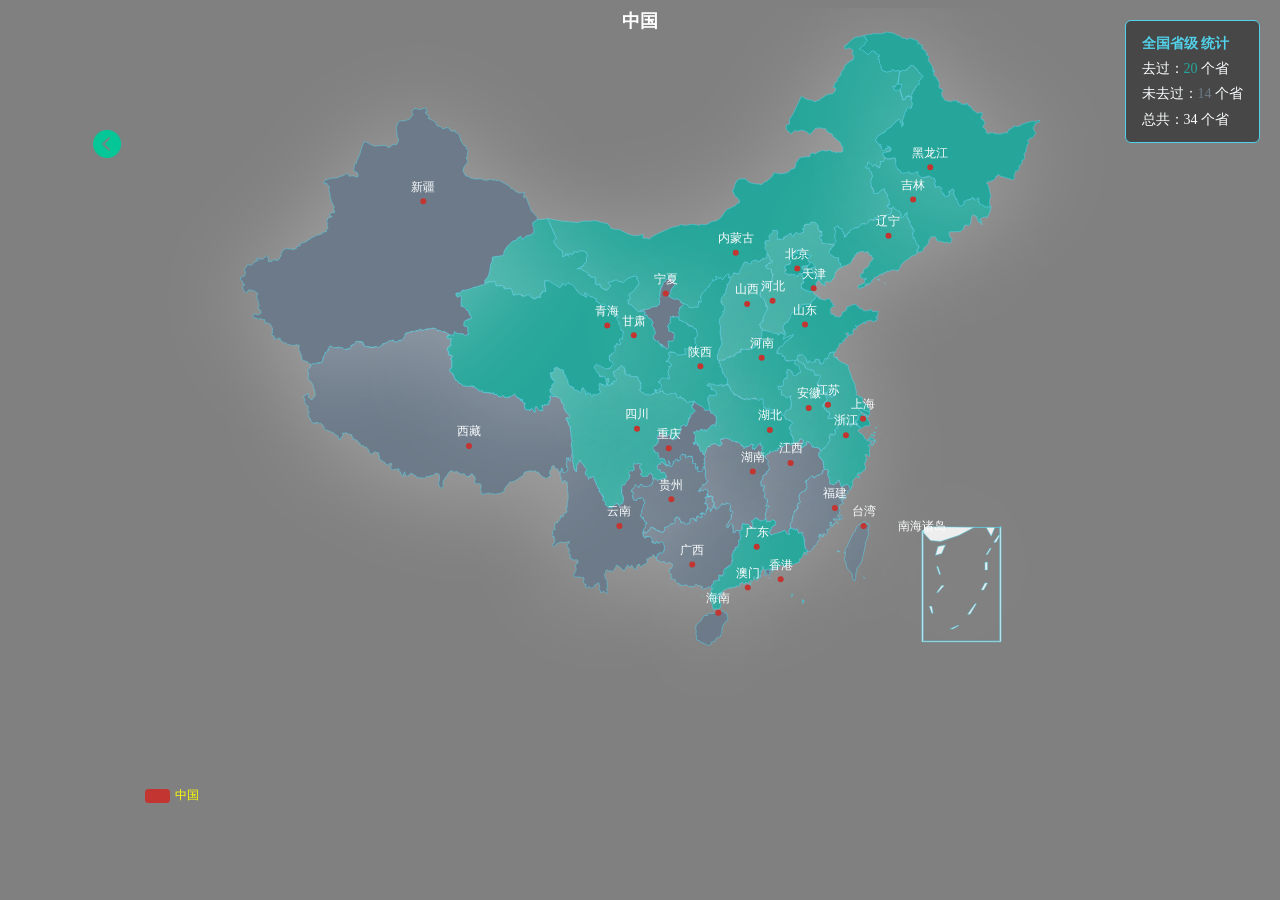
<file: tour/tour.html>
<!DOCTYPE html>
<html lang="en">
  <head>
    <meta charset="UTF-8" />
   <link rel="stylesheet" href="css/tour.css">
    <meta name="viewport" content="width=device-width, initial-scale=1.0, user-scalable=no" />
    <title>我的足迹</title>
  </head>
  <body>
  <div class="back" id="goBack"><img src="./back.png"/></div>
  <div id="chinaMap"></div>
  <div id="statsPanel"></div>
  </body>
  <script src="js/jquery-2.2.4.min.js"></script>
  <script src="js/echarts-en.min.js"></script>
  <script type="text/javascript" src="js/map/china.js"></script>
  <script type="text/javascript" src="js/tour.js"></script>
</html>
</file>
<file: tour/css/tour.css>
body {
    background: gray;
  }

  #chinaMap {
    width: 1000px;
    height: 800px;
    margin: 0px auto;
  }

  .back {
    transition: all 0.5s;
    height: 70px;
    width: 85px;
    color: #fff;
    left: 65px;
    position: absolute;
    top: 100px;
    cursor: pointer;
  }

  .back img {
    margin: 28px auto 0;
    width: 30px;
    display: block;
    transition: all 0.5s;
  }

/*  统计面板样式 */
#statsPanel {
  position: absolute;
  right: 20px;
  top: 20px;
  padding: 10px 16px;
  background: rgba(0, 0, 0, 0.45);
  border: 1px solid #51d2ea;
  border-radius: 6px;
  color: #fbfdfe;
  font-size: 14px;
  line-height: 1.8;
  z-index: 999;
  pointer-events: none;
}

#statsPanel .stat-title {
  color: #51d2ea;
  font-weight: bold;
}
#statsPanel .stat-visited { color: #26a69a; }
#statsPanel .stat-unvisited { color: #6c7a89; }
</file>
